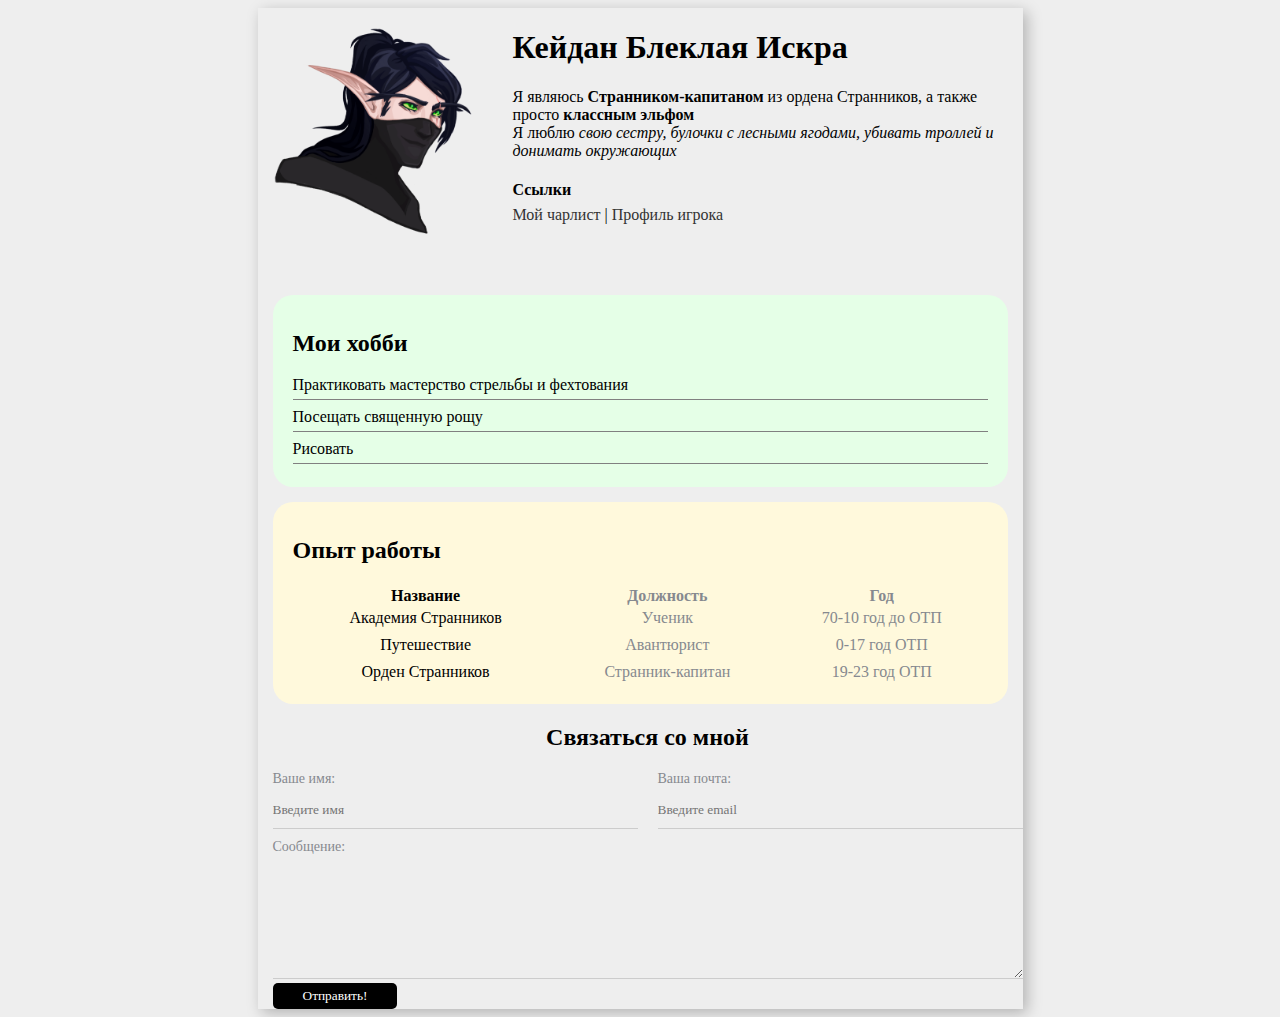
<file: index.html>
<!DOCTYPE html>
<html lang="en">
<head>
    <meta charset="UTF-8">
    <meta name="viewport" content="width=device-width, initial-scale=1.0">
    <meta name="keywords" content="noblegarden, quel'thalas, sin'dorei, roleplay">
    <meta name="description" content="Чарлист эльфа из Кель'Таласа">
    <title>Кейдан Блеклая Искра</title>
    <link rel="stylesheet" href="style.css">
</head>
<body>
    <div class="container">
        <div class="info">

            <img class="avatar" src="Img/Кейдан.png">

            <div class="info-text">
                <h1>Кейдан Блеклая Искра</h1>

                <p>Я являюсь <strong>Странником-капитаном</strong> из ордена Странников, а также просто <strong>классным эльфом</strong></p>
                <p>Я люблю <em>свою сестру, булочки с лесными ягодами, убивать троллей и донимать окружающих</em></p>

                <div>
                    <h4>Ссылки</h4>

                    <a href="https://noblegarden.net/charlist/28143" target="_blank">Мой чарлист</a> |
                    <a href="https://noblegarden.net/account/2585" target="_blank">Профиль игрока</a>
                </div>
            </div>
        </div>

        <div class="hobby">
            <h2>Мои хобби</h2>
            
            <ol class="list">
                <li>Практиковать мастерство стрельбы и фехтования</li>
                <li>Посещать священную рощу</li>
                <li>Рисовать</li>
            </ol>
        </div>

        <div class="exp">
            <h2>Опыт работы</h2>

            <table class="table">
                <thead class="table">
                    <th>Название</th>
                    <th>Должность</th>
                    <th>Год</th>
                </thead>
            <tbody class="table">
                <td>Академия Странников</td>
                <td>Ученик</td>
                <td>70-10 год до ОТП</td>
            </tbody>
            <tbody>
                <td>Путешествие</td>
                <td>Авантюрист</td>
                <td>0-17 год ОТП</td>
            </tbody>
            <tbody>
                <td>Орден Странников</td>
                <td>Странник-капитан</td>
                <td>19-23 год ОТП</td>
            </tbody>
            </table>
        </div>
        
        <form class="form">
            
            <h2>Связаться со мной</h2>

            <div class="form-row">
            
                <div class="form-group">
                    <label for="name">Ваше имя:</label>
                    <input type="text" id="name" placeholder="Введите имя">
                </div>
                <div class="form-group">
                    <label for="email">Ваша почта:</label>
                    <input type="email" id="email" placeholder="Введите email">
                </div>
            </div>
            <div class="form-group">
                <label for="message">Сообщение:</label> <br>
                <textarea id="message" cols="20" rows="5"></textarea>
            </div>
            <button class="btn" type="submit">Отправить!</button>
        </form>
    </div>
</body>
</html>
</file>
<file: style.css>
@import url('https://fonts.googleapis.com/css2?family=Roboto:wght@100&display=swap');

body {
    font-family: 'Roboto' sans-serif;
    font-size: 16px;
    font-weight: normal;

    background: #eee;
}

.hobby {
    border-radius: 20px;
    background: #e5ffe7;
    padding: 15px 20px;
    margin-bottom: 15px;  
    margin-right: 15px; 
}


.exp {
    border-radius: 20px;
    background: #fff9dc;
    padding: 15px 20px;
    margin-bottom: 15px;
    margin-right: 15px;
}

.container {
    max-width: 750px;
    margin: auto;
    box-shadow: 4px 4px 14px rgba(0, 0, 0, 0.25);
    padding-left: 15px;
}

.avatar {
    /* padding-left: 150px; */
    width: 200px;
}

.info {
    margin-bottom: 20px;
    display: flex;
}

.info-text {
    margin-left: 40px;
}

.info-text p {
margin: 0;
}

.info h4 {
    margin-bottom: 7px;
    font-weight: bold;
    }

.btn {
    background: black;
    color: white;
    padding: 5px 30px;
    border: none;
    font-family: inherit;
    cursor: pointer;
    border-radius: 5px;
}

.btn:hover {
    color: orange;
    opacity: 0.8;
}

a {
    color: #333;
    text-decoration: none;
    /* transition: all .2s; */
}

a:hover {
    color: orange !important;
    /* font-size: 2rem; */
}

a:active {
    color: blue !important;
}

a:visited {
    color: purple;
}

.table {
    width: 100%;
}

.table td {
    text-align: center;
    padding-bottom: 6px;
}

.table td:hover {
    background-color: #eeefff;
}

.table td:nth-child(2),
.table td:nth-child(3) {
    color: #86898f;
}

.table th:nth-child(2),
.table th:nth-child(3) {
    color: #86898f;
}

.table td:nth-child(2),
.table td:nth-child(3) {
    color: #86898f;
}

.list {
    margin: 0;
    padding: 0px;
    list-style: none;
}

.list li {
    margin-bottom: 8px;
    border-bottom: 1px solid grey;
    padding-bottom: 5px;
}

.form h2 {
    text-align: center;
}

.form-row {
    margin-bottom: 10px;
    display: flex;
}

.form-row .form-group {
    /* display: inline-block; */
    margin-right: 20px;
    width: 50%;
    /* width: calc(50% - 15px); */
}

.form-row .form-group:last-child {
    margin-right: 0px;
}

.form-group label {
    display: block;
    font-size: 14px;
    color: #86898f;
}

.form-group input,
.form-group textarea {
    width: 100%;
    box-sizing: border-box;
    border: none;
    background-color: transparent;
    border-bottom: 1px solid #ccc;
    color: #000;
    padding: 15px 0 10px;
    outline: none;
    font-family: inherit;
}

@media (max-width: 650px) {
    .info {;
        padding: 10px;
        text-align: center;
        display: block;
    }
    
    .form-row {
        display: block;
    }

    .form-row .form-group {
        width: 100%;
        margin-right: 0;
        margin-bottom: 10px;
    }
}
</file>
